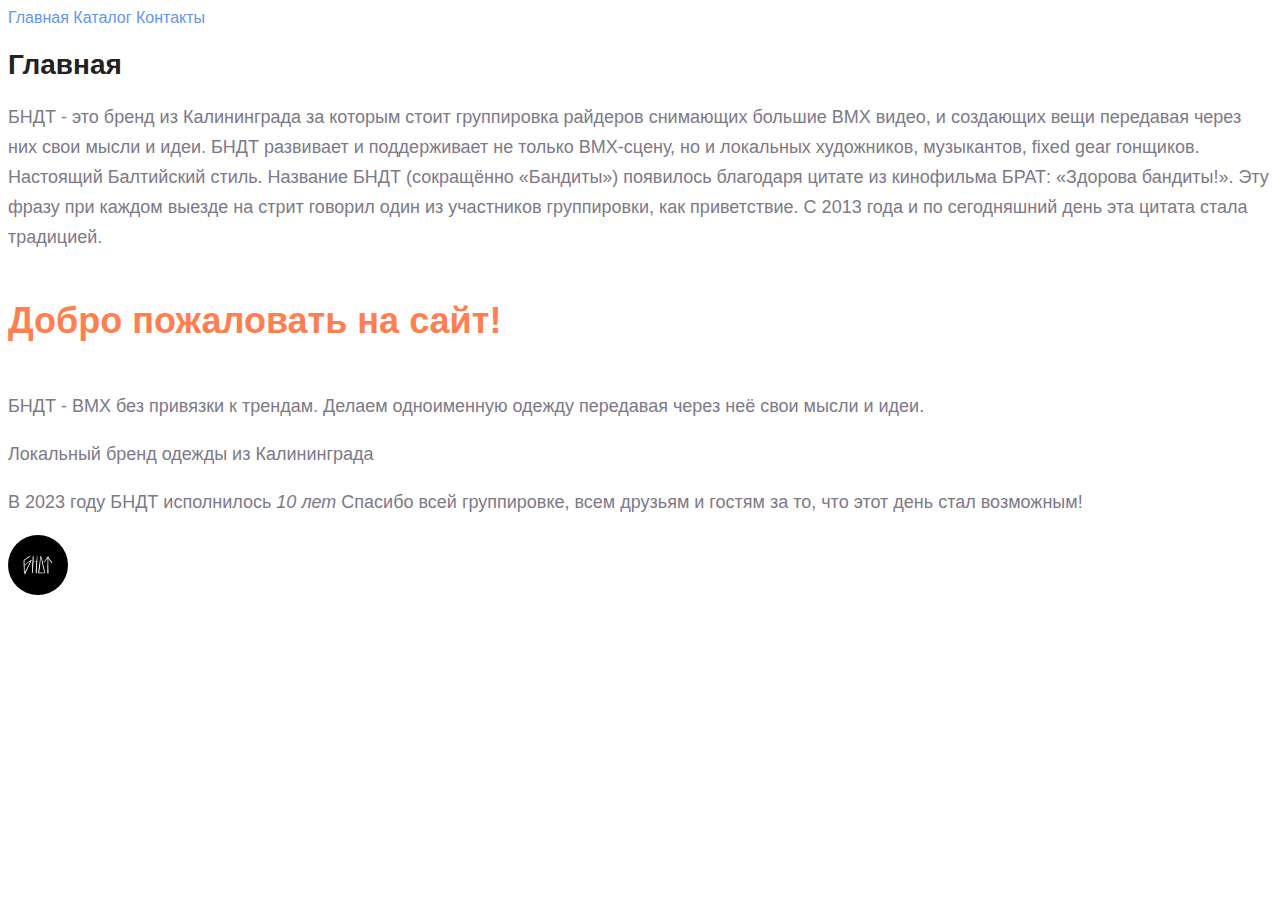
<file: index.html>
<!DOCTYPE html>
<html lang="en">
<head>
    <meta charset="UTF-8">
    <meta http-equiv="X-UA-Compatible" content="IE=edge">
    <meta name="viewport" content="width=device-width, initial-scale=1.0">
    <link rel="stylesheet" href="./style.css">
    <title> БНДТ</title>
</head>
<body>
    <nav>
        <a class="link" href="#">Главная</a>
        <a class="link" href="./catalog/catalog.html">Каталог</a>
        <a class="link" href="./contacts.html">Контакты</a>
    </nav>
    <h1 class="title">Главная</h1>
     <p class="text"><b>БНДТ </b>- это бренд из Калининграда за которым стоит группировка райдеров снимающих большие BMX видео, и создающих вещи передавая через них свои мысли и идеи. БНДТ развивает и поддерживает не только BMX-сцену, но и локальных художников, музыкантов, fixed gear гонщиков. Настоящий Балтийский стиль. Название БНДТ (сокращённо «Бандиты») появилось благодаря цитате из кинофильма БРАТ: «Здорова бандиты!». Эту фразу при каждом выезде на стрит говорил один из участников группировки, как приветствие. С 2013 года и по сегодняшний день эта цитата стала традицией.</p>
     <h2 class="subtitle">Добро пожаловать на сайт!</h2>
     <p class="text">БНДТ - BMX без привязки к трендам.
        Делаем одноименную одежду передавая через неё свои мысли и идеи.</p>
     <p class="text">Локальный бренд одежды из Калининграда</p>
     <p class="text">В 2023 году БНДТ исполнилось <i>10 лет</i> 
        Спасибо всей группировке, всем друзьям и гостям за то, что этот день стал возможным!</p>

        <a href="https://vk.com/bndtcrew" target="_blank"><img src="./img/BNDT_logo.jpeg" alt="BNDT" width="60"></a>
</body>
</html>
</file>
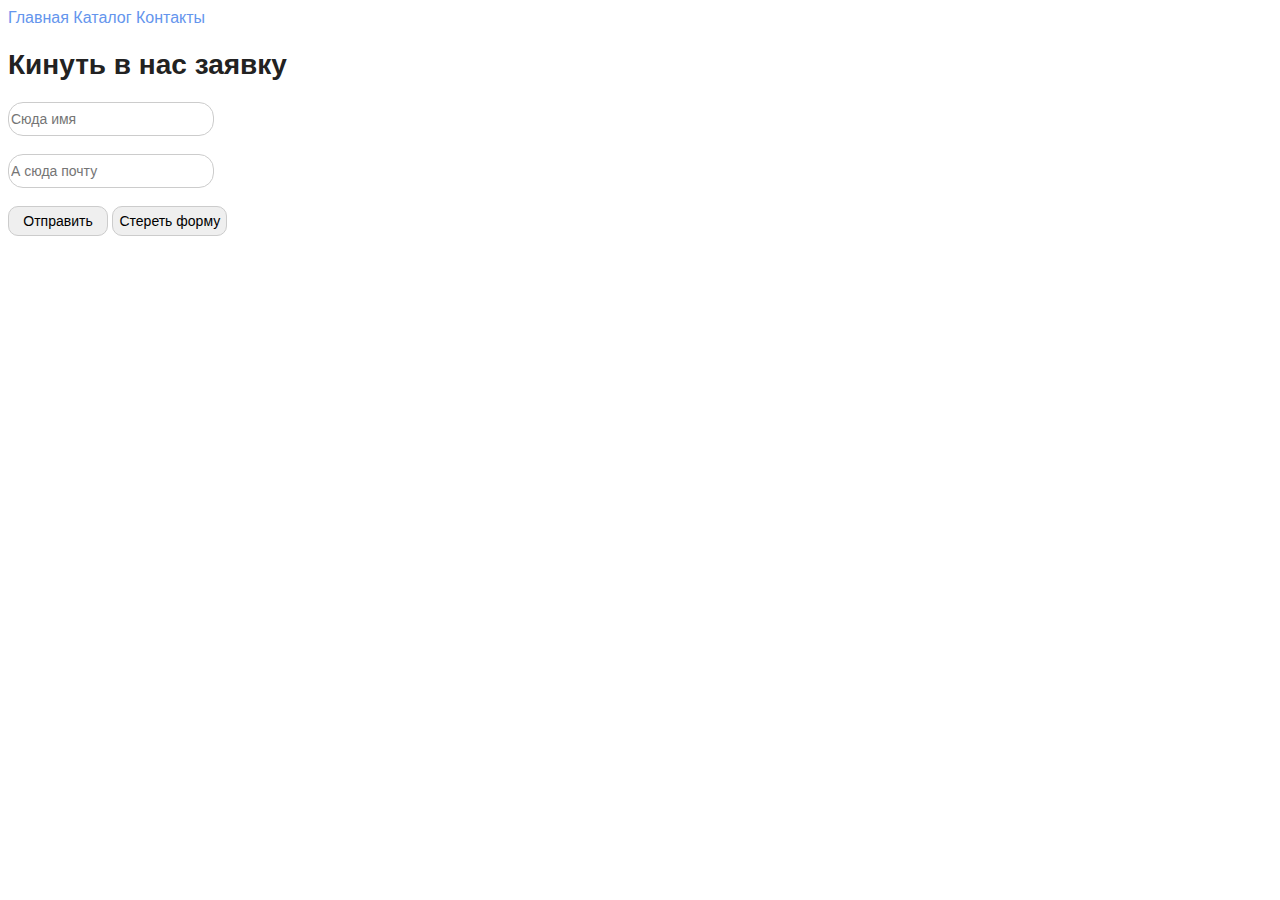
<file: contacts.html>
<!DOCTYPE html>
<html lang="en">
<head>
    <meta charset="UTF-8">
    <meta http-equiv="X-UA-Compatible" content="IE=edge">
    <meta name="viewport" content="width=device-width, initial-scale=1.0">
    <link rel="stylesheet" href="./style.css">
    <title>Контакты</title>
</head>
<body>
    <nav>
        <a class="link" href="./index.html">Главная</a>
        <a class="link" href="./catalog/catalog.html">Каталог</a>
        <a class="link" href="#">Контакты</a>
    </nav>
    <h1 class="title">Кинуть в нас заявку</h1>

    <form>
    <input class="form-input" type="text" placeholder="Сюда имя"/>
    <br>
    <br>
    <input class="form-input" type="email" placeholder="А сюда почту"/>
    <br>
    <br>
    <button class="btn" type="submit">Отправить</button>
    <button class="btn" type="reset">Стереть форму</button>
    </form>
</body>
</html>
</file>
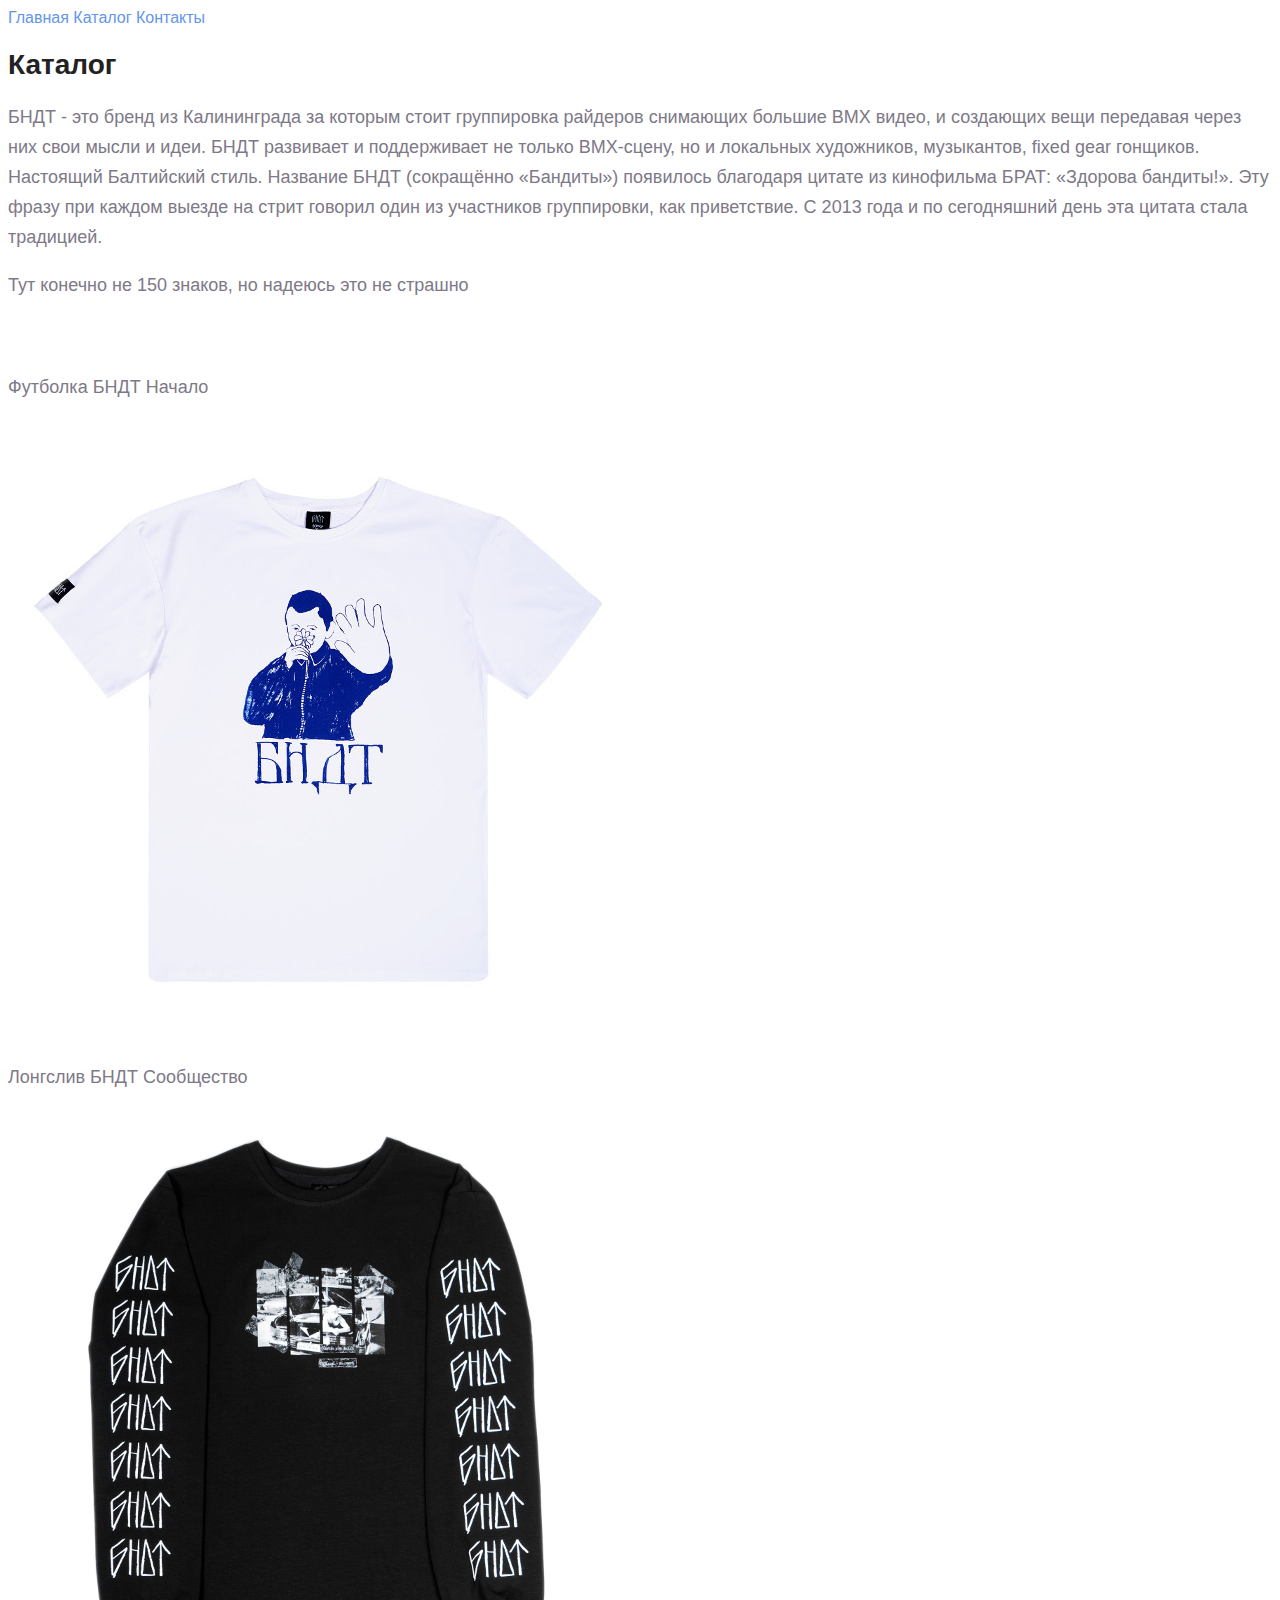
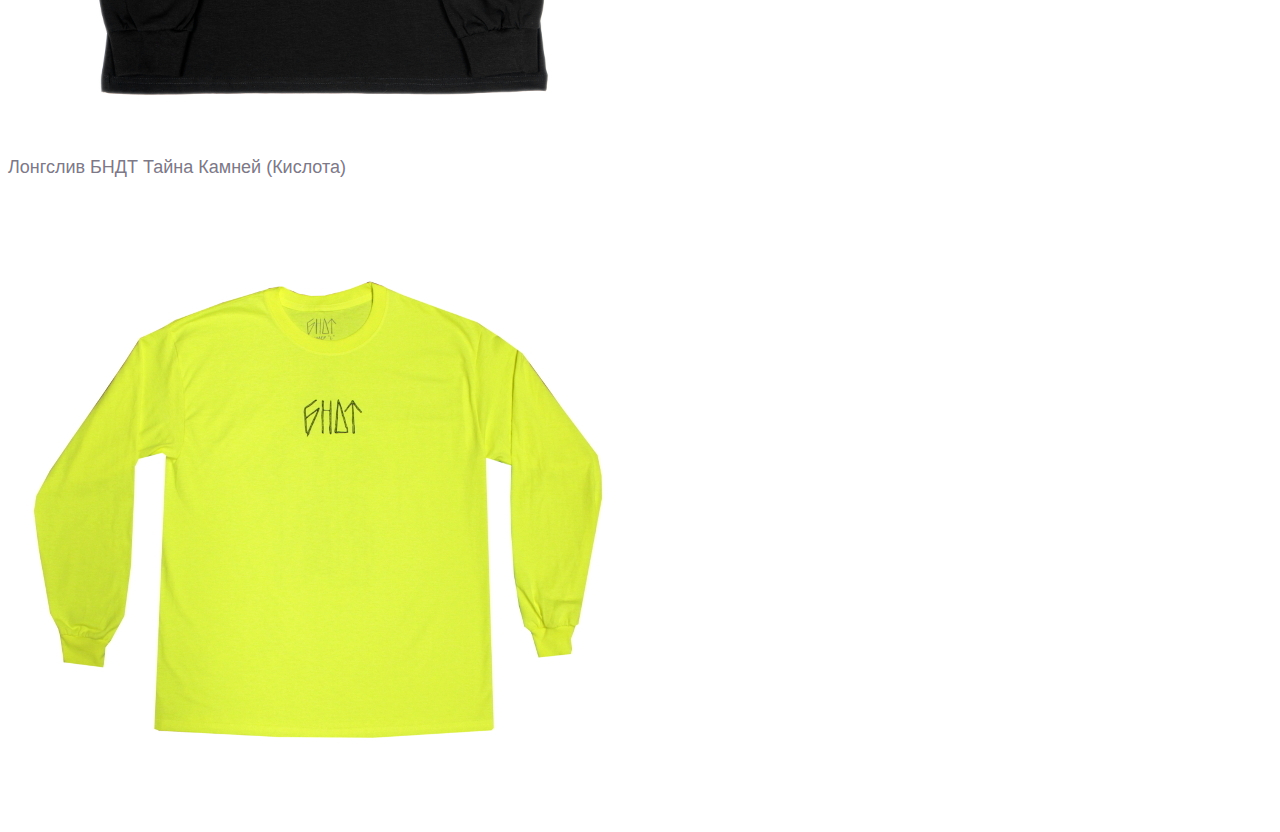
<file: catalog/catalog.html>
<!DOCTYPE html>
<html lang="en">
<head>
    <meta charset="UTF-8">
    <meta http-equiv="X-UA-Compatible" content="IE=edge">
    <meta name="viewport" content="width=device-width, initial-scale=1.0">
    <link rel="stylesheet" href="../style.css">
    <title>Каталог</title>
</head>
<body>
    <nav>
        <a class="link" href="../index.html">Главная</a>
        <a class="link" href="#">Каталог</a>
        <a class="link" href="../contacts.html">Контакты</a>
    </nav>
    <h1 class="title">Каталог</h1>
    <p class="text"><b>БНДТ </b>- это бренд из Калининграда за которым стоит группировка райдеров снимающих большие BMX видео, и создающих вещи передавая через них свои мысли и идеи. БНДТ развивает и поддерживает не только BMX-сцену, но и локальных художников, музыкантов, fixed gear гонщиков. Настоящий Балтийский стиль. Название БНДТ (сокращённо «Бандиты») появилось благодаря цитате из кинофильма БРАТ: «Здорова бандиты!». Эту фразу при каждом выезде на стрит говорил один из участников группировки, как приветствие. С 2013 года и по сегодняшний день эта цитата стала традицией.</p>
    <p class="text">Тут конечно не 150 знаков, но надеюсь это не страшно</p>
<br>
<br>
    <p class="text"><b>Футболка БНДТ Начало</b></p>
    <img src="../img/BNDT_Nachalo.jpg" alt="Футболка БНДТ Начало">
    <p class="text"><b>Лонгслив БНДТ Сообщество</b></p>
    <img src="../img/BNDT_Soobshestvo.jpg" alt="Лонгслив БНДТ Сообщество">
    <p class="text"><b>Лонгслив БНДТ Тайна Камней (Кислота)</b></p>
    <img src="../img/BNDT_Taina_Kamnei_Acid.jpeg" alt="Лонгслив БНДТ Тайна Камней (Кислота)">
</body>
</html>
</file>
<file: style.css>
/*
h1{
    color: rgb(255, 102, 0);
} 
по селектору

#title{
    color: crimson; 
}
по id

.hello{
    color: darkkhaki;
}
по классам 
*/

body{
    font-family: sans-serif;
}
 
a {
    text-decoration: none;
}

.link{
    color: cornflowerblue;
    font-size: 16px;
    line-height: 20px;
}

.title{
    color: #222222;
    font-size: 28px;
    line-height: 36px;
    font-weight: bold; 
}


.text{
    font-style: normal;
    font-weight: 300;
    font-size: 18px;
    line-height: 30px;
    color: #7D7987
}

.subtitle{
    color: coral;
    font-style: normal;
    font-weight: 700;
    font-size: 36px;
    line-height: 80px;
}

img{
    border-radius: 50px;
}

.form-input{
    width: 200px;
    height: 30px;
    outline: none;
    border: 1px solid #ccc;
    border-radius: 15px;
    font-size: 14px;
    line-height: 30px;
}

.btn{   
    min-width: 100px;
    height: 30px;
    font-size: 14px;
    border: 1px solid #ccc;
    border-radius: 10px;
}
</file>
